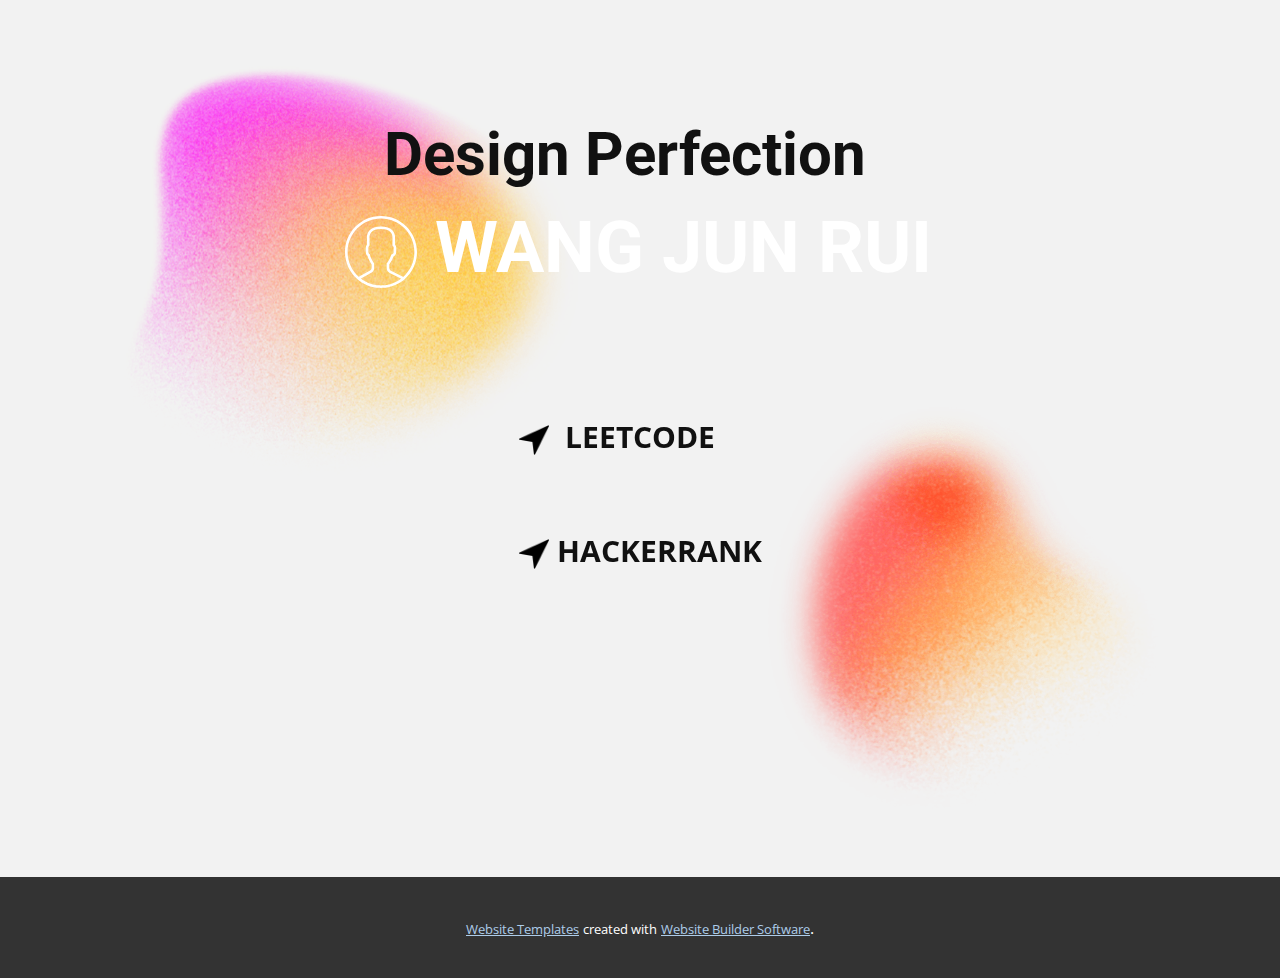
<file: index.html>
<!DOCTYPE html>
<html style="font-size: 16px;" lang="en"><head>
    <meta name="viewport" content="width=device-width, initial-scale=1.0">
    <meta charset="utf-8">
    <meta name="keywords" content="products &amp;amp; brand design studio!, What We Do, ​Our mission is to harmonize human design with digital technology., ​Grow Your Business with Full-Service Digital Marketing, ​Our Philosophy, Our Portfolio, About Us, ​​We provide brands with long term website support and maintenance">
    <meta name="description" content="">
    <title>Page 2</title>
    <link rel="stylesheet" href="nicepage.css" media="screen">
<link rel="stylesheet" href="Page-2.css" media="screen">
    <script class="u-script" type="text/javascript" src="jquery.js" defer=""></script>
    <script class="u-script" type="text/javascript" src="nicepage.js" defer=""></script>
    <meta name="generator" content="Nicepage 6.2.1, nicepage.com">
    <link id="u-theme-google-font" rel="stylesheet" href="https://fonts.googleapis.com/css?family=Roboto:100,100i,300,300i,400,400i,500,500i,700,700i,900,900i|Open+Sans:300,300i,400,400i,500,500i,600,600i,700,700i,800,800i">
    
    
    
    <script type="application/ld+json">{
		"@context": "http://schema.org",
		"@type": "Organization",
		"name": "Site1"
}</script>
    <meta name="theme-color" content="#478ac9">
    <meta property="og:title" content="Page 2">
    <meta property="og:description" content="">
    <meta property="og:type" content="website">
  <meta data-intl-tel-input-cdn-path="intlTelInput/"></head>
  <body data-home-page="Page-2.html" data-home-page-title="Page 2" data-path-to-root="./" data-include-products="false" class="u-body u-xl-mode" data-lang="en">
    <section class="u-align-center u-clearfix u-grey-5 u-section-1" id="carousel_445b">
      <div class="u-clearfix u-sheet u-sheet-1">
        <img class="u-image u-image-contain u-image-default u-image-1" src="images/fff-min.png" alt="" data-image-width="648" data-image-height="668" data-animation-name="customAnimationIn" data-animation-duration="1500" data-animation-delay="0">
        <img class="u-image u-image-contain u-image-default u-image-2" src="images/ffffffffff-min.png" alt="" data-image-width="631" data-image-height="573" data-animation-name="customAnimationIn" data-animation-duration="1500">
        <div class="u-align-center u-container-style u-group u-shape-rectangle u-group-1" data-animation-name="customAnimationIn" data-animation-duration="1250" data-animation-delay="500">
          <div class="u-container-layout u-container-layout-1">
            <h2 class="u-text u-text-default u-text-1">Design Perfection</h2>
            <h1 class="u-align-center u-text u-text-body-alt-color u-text-2" data-animation-name="flipIn" data-animation-duration="1500" data-animation-direction="X" data-animation-delay="500">&nbsp; <span class="u-icon"><svg class="u-svg-content" viewBox="0 0 55 55" x="0px" y="0px" style="width: 1em; height: 1em;"><path d="M55,27.5C55,12.337,42.663,0,27.5,0S0,12.337,0,27.5c0,8.009,3.444,15.228,8.926,20.258l-0.026,0.023l0.892,0.752
	c0.058,0.049,0.121,0.089,0.179,0.137c0.474,0.393,0.965,0.766,1.465,1.127c0.162,0.117,0.324,0.234,0.489,0.348
	c0.534,0.368,1.082,0.717,1.642,1.048c0.122,0.072,0.245,0.142,0.368,0.212c0.613,0.349,1.239,0.678,1.88,0.98
	c0.047,0.022,0.095,0.042,0.142,0.064c2.089,0.971,4.319,1.684,6.651,2.105c0.061,0.011,0.122,0.022,0.184,0.033
	c0.724,0.125,1.456,0.225,2.197,0.292c0.09,0.008,0.18,0.013,0.271,0.021C25.998,54.961,26.744,55,27.5,55
	c0.749,0,1.488-0.039,2.222-0.098c0.093-0.008,0.186-0.013,0.279-0.021c0.735-0.067,1.461-0.164,2.178-0.287
	c0.062-0.011,0.125-0.022,0.187-0.034c2.297-0.412,4.495-1.109,6.557-2.055c0.076-0.035,0.153-0.068,0.229-0.104
	c0.617-0.29,1.22-0.603,1.811-0.936c0.147-0.083,0.293-0.167,0.439-0.253c0.538-0.317,1.067-0.648,1.581-1
	c0.185-0.126,0.366-0.259,0.549-0.391c0.439-0.316,0.87-0.642,1.289-0.983c0.093-0.075,0.193-0.14,0.284-0.217l0.915-0.764
	l-0.027-0.023C51.523,42.802,55,35.55,55,27.5z M2,27.5C2,13.439,13.439,2,27.5,2S53,13.439,53,27.5
	c0,7.577-3.325,14.389-8.589,19.063c-0.294-0.203-0.59-0.385-0.893-0.537l-8.467-4.233c-0.76-0.38-1.232-1.144-1.232-1.993v-2.957
	c0.196-0.242,0.403-0.516,0.617-0.817c1.096-1.548,1.975-3.27,2.616-5.123c1.267-0.602,2.085-1.864,2.085-3.289v-3.545
	c0-0.867-0.318-1.708-0.887-2.369v-4.667c0.052-0.519,0.236-3.448-1.883-5.864C34.524,9.065,31.541,8,27.5,8
	s-7.024,1.065-8.867,3.168c-2.119,2.416-1.935,5.345-1.883,5.864v4.667c-0.568,0.661-0.887,1.502-0.887,2.369v3.545
	c0,1.101,0.494,2.128,1.34,2.821c0.81,3.173,2.477,5.575,3.093,6.389v2.894c0,0.816-0.445,1.566-1.162,1.958l-7.907,4.313
	c-0.252,0.137-0.502,0.297-0.752,0.476C5.276,41.792,2,35.022,2,27.5z M42.459,48.132c-0.35,0.254-0.706,0.5-1.067,0.735
	c-0.166,0.108-0.331,0.216-0.5,0.321c-0.472,0.292-0.952,0.57-1.442,0.83c-0.108,0.057-0.217,0.111-0.326,0.167
	c-1.126,0.577-2.291,1.073-3.488,1.476c-0.042,0.014-0.084,0.029-0.127,0.043c-0.627,0.208-1.262,0.393-1.904,0.552
	c-0.002,0-0.004,0.001-0.006,0.001c-0.648,0.16-1.304,0.293-1.964,0.402c-0.018,0.003-0.036,0.007-0.054,0.01
	c-0.621,0.101-1.247,0.174-1.875,0.229c-0.111,0.01-0.222,0.017-0.334,0.025C28.751,52.97,28.127,53,27.5,53
	c-0.634,0-1.266-0.031-1.895-0.078c-0.109-0.008-0.218-0.015-0.326-0.025c-0.634-0.056-1.265-0.131-1.89-0.233
	c-0.028-0.005-0.056-0.01-0.084-0.015c-1.322-0.221-2.623-0.546-3.89-0.971c-0.039-0.013-0.079-0.027-0.118-0.04
	c-0.629-0.214-1.251-0.451-1.862-0.713c-0.004-0.002-0.009-0.004-0.013-0.006c-0.578-0.249-1.145-0.525-1.705-0.816
	c-0.073-0.038-0.147-0.074-0.219-0.113c-0.511-0.273-1.011-0.568-1.504-0.876c-0.146-0.092-0.291-0.185-0.435-0.279
	c-0.454-0.297-0.902-0.606-1.338-0.933c-0.045-0.034-0.088-0.07-0.133-0.104c0.032-0.018,0.064-0.036,0.096-0.054l7.907-4.313
	c1.36-0.742,2.205-2.165,2.205-3.714l-0.001-3.602l-0.23-0.278c-0.022-0.025-2.184-2.655-3.001-6.216l-0.091-0.396l-0.341-0.221
	c-0.481-0.311-0.769-0.831-0.769-1.392v-3.545c0-0.465,0.197-0.898,0.557-1.223l0.33-0.298v-5.57l-0.009-0.131
	c-0.003-0.024-0.298-2.429,1.396-4.36C21.583,10.837,24.061,10,27.5,10c3.426,0,5.896,0.83,7.346,2.466
	c1.692,1.911,1.415,4.361,1.413,4.381l-0.009,5.701l0.33,0.298c0.359,0.324,0.557,0.758,0.557,1.223v3.545
	c0,0.713-0.485,1.36-1.181,1.575l-0.497,0.153l-0.16,0.495c-0.59,1.833-1.43,3.526-2.496,5.032c-0.262,0.37-0.517,0.698-0.736,0.949
	l-0.248,0.283V39.8c0,1.612,0.896,3.062,2.338,3.782l8.467,4.233c0.054,0.027,0.107,0.055,0.16,0.083
	C42.677,47.979,42.567,48.054,42.459,48.132z"></path></svg></span>&nbsp;wang jun rui
            </h1>
          </div>
        </div>
        <a href="https://leetcode.com/aa0970606353/" class="u-btn u-button-style u-none u-text-body-color u-text-hover-palette-2-base u-btn-1" target="_blank"><span class="u-icon"></span><span class="u-file-icon u-icon"><img src="images/149973.png" alt=""></span>&nbsp;&nbsp;leetcode&nbsp; 
        </a>
        <a href="https://www.hackerrank.com/profile/aa0970606353" class="u-btn u-button-style u-none u-text-body-color u-text-hover-palette-2-base u-btn-2" target="_blank"><span class="u-file-icon u-icon"><img src="images/149973.png" alt=""></span>&nbsp;Hackerrank
        </a>
      </div>
    </section>
    
    
    
    
    <section class="u-backlink u-clearfix u-grey-80">
      <a class="u-link" href="website-templates" target="_blank">
        <span>Website Templates</span>
      </a>
      <p class="u-text">
        <span>created with</span>
      </p>
      <a class="u-link" href="" target="_blank">
        <span>Website Builder Software</span>
      </a>. 
    </section>
  
</body></html>
</file>
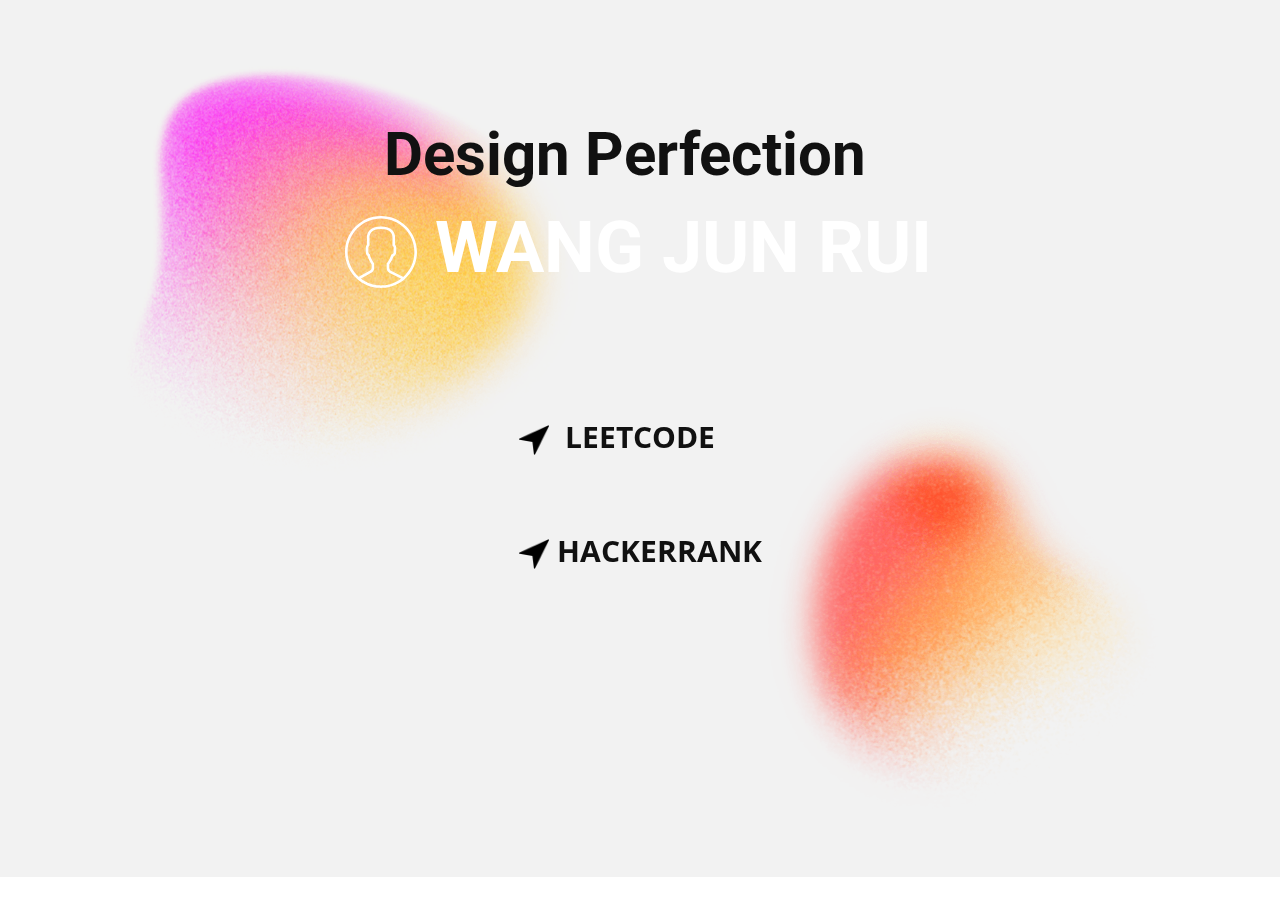
<file: Page-2.html>
<!DOCTYPE html>
<html style="font-size: 16px;" lang="en"><head>
    <meta name="viewport" content="width=device-width, initial-scale=1.0">
    <meta charset="utf-8">
    <meta name="keywords" content="products &amp;amp; brand design studio!, What We Do, ​Our mission is to harmonize human design with digital technology., ​Grow Your Business with Full-Service Digital Marketing, ​Our Philosophy, Our Portfolio, About Us, ​​We provide brands with long term website support and maintenance">
    <meta name="description" content="">
    <title>Wang Jun Rui</title>
    <link rel="stylesheet" href="nicepage.css" media="screen">
<link rel="stylesheet" href="Page-2.css" media="screen">
    <script class="u-script" type="text/javascript" src="jquery.js" defer=""></script>
    <script class="u-script" type="text/javascript" src="nicepage.js" defer=""></script>
    <meta name="generator" content="Nicepage 6.2.1, nicepage.com">
    <link id="u-theme-google-font" rel="stylesheet" href="https://fonts.googleapis.com/css?family=Roboto:100,100i,300,300i,400,400i,500,500i,700,700i,900,900i|Open+Sans:300,300i,400,400i,500,500i,600,600i,700,700i,800,800i">
    
    
    
    <script type="application/ld+json">{
		"@context": "http://schema.org",
		"@type": "Organization",
		"name": "Site1"
}</script>
    <meta name="theme-color" content="#478ac9">
    <meta property="og:title" content="Page 2">
    <meta property="og:description" content="">
    <meta property="og:type" content="website">
  <meta data-intl-tel-input-cdn-path="intlTelInput/"></head>
  <body data-path-to-root="./" data-include-products="false" class="u-body u-xl-mode" data-lang="en">
    <section class="u-align-center u-clearfix u-grey-5 u-section-1" id="carousel_445b">
      <div class="u-clearfix u-sheet u-sheet-1">
        <img class="u-image u-image-contain u-image-default u-image-1" src="images/fff-min.png" alt="" data-image-width="648" data-image-height="668" data-animation-name="customAnimationIn" data-animation-duration="1500" data-animation-delay="0">
        <img class="u-image u-image-contain u-image-default u-image-2" src="images/ffffffffff-min.png" alt="" data-image-width="631" data-image-height="573" data-animation-name="customAnimationIn" data-animation-duration="1500">
        <div class="u-align-center u-container-style u-group u-shape-rectangle u-group-1" data-animation-name="customAnimationIn" data-animation-duration="1250" data-animation-delay="500">
          <div class="u-container-layout u-container-layout-1">
            <h2 class="u-text u-text-default u-text-1">Design Perfection</h2>
            <h1 class="u-align-center u-text u-text-body-alt-color u-text-2" data-animation-name="flipIn" data-animation-duration="1500" data-animation-direction="X" data-animation-delay="500">&nbsp; <span class="u-icon"><svg class="u-svg-content" viewBox="0 0 55 55" x="0px" y="0px" style="width: 1em; height: 1em;"><path d="M55,27.5C55,12.337,42.663,0,27.5,0S0,12.337,0,27.5c0,8.009,3.444,15.228,8.926,20.258l-0.026,0.023l0.892,0.752
	c0.058,0.049,0.121,0.089,0.179,0.137c0.474,0.393,0.965,0.766,1.465,1.127c0.162,0.117,0.324,0.234,0.489,0.348
	c0.534,0.368,1.082,0.717,1.642,1.048c0.122,0.072,0.245,0.142,0.368,0.212c0.613,0.349,1.239,0.678,1.88,0.98
	c0.047,0.022,0.095,0.042,0.142,0.064c2.089,0.971,4.319,1.684,6.651,2.105c0.061,0.011,0.122,0.022,0.184,0.033
	c0.724,0.125,1.456,0.225,2.197,0.292c0.09,0.008,0.18,0.013,0.271,0.021C25.998,54.961,26.744,55,27.5,55
	c0.749,0,1.488-0.039,2.222-0.098c0.093-0.008,0.186-0.013,0.279-0.021c0.735-0.067,1.461-0.164,2.178-0.287
	c0.062-0.011,0.125-0.022,0.187-0.034c2.297-0.412,4.495-1.109,6.557-2.055c0.076-0.035,0.153-0.068,0.229-0.104
	c0.617-0.29,1.22-0.603,1.811-0.936c0.147-0.083,0.293-0.167,0.439-0.253c0.538-0.317,1.067-0.648,1.581-1
	c0.185-0.126,0.366-0.259,0.549-0.391c0.439-0.316,0.87-0.642,1.289-0.983c0.093-0.075,0.193-0.14,0.284-0.217l0.915-0.764
	l-0.027-0.023C51.523,42.802,55,35.55,55,27.5z M2,27.5C2,13.439,13.439,2,27.5,2S53,13.439,53,27.5
	c0,7.577-3.325,14.389-8.589,19.063c-0.294-0.203-0.59-0.385-0.893-0.537l-8.467-4.233c-0.76-0.38-1.232-1.144-1.232-1.993v-2.957
	c0.196-0.242,0.403-0.516,0.617-0.817c1.096-1.548,1.975-3.27,2.616-5.123c1.267-0.602,2.085-1.864,2.085-3.289v-3.545
	c0-0.867-0.318-1.708-0.887-2.369v-4.667c0.052-0.519,0.236-3.448-1.883-5.864C34.524,9.065,31.541,8,27.5,8
	s-7.024,1.065-8.867,3.168c-2.119,2.416-1.935,5.345-1.883,5.864v4.667c-0.568,0.661-0.887,1.502-0.887,2.369v3.545
	c0,1.101,0.494,2.128,1.34,2.821c0.81,3.173,2.477,5.575,3.093,6.389v2.894c0,0.816-0.445,1.566-1.162,1.958l-7.907,4.313
	c-0.252,0.137-0.502,0.297-0.752,0.476C5.276,41.792,2,35.022,2,27.5z M42.459,48.132c-0.35,0.254-0.706,0.5-1.067,0.735
	c-0.166,0.108-0.331,0.216-0.5,0.321c-0.472,0.292-0.952,0.57-1.442,0.83c-0.108,0.057-0.217,0.111-0.326,0.167
	c-1.126,0.577-2.291,1.073-3.488,1.476c-0.042,0.014-0.084,0.029-0.127,0.043c-0.627,0.208-1.262,0.393-1.904,0.552
	c-0.002,0-0.004,0.001-0.006,0.001c-0.648,0.16-1.304,0.293-1.964,0.402c-0.018,0.003-0.036,0.007-0.054,0.01
	c-0.621,0.101-1.247,0.174-1.875,0.229c-0.111,0.01-0.222,0.017-0.334,0.025C28.751,52.97,28.127,53,27.5,53
	c-0.634,0-1.266-0.031-1.895-0.078c-0.109-0.008-0.218-0.015-0.326-0.025c-0.634-0.056-1.265-0.131-1.89-0.233
	c-0.028-0.005-0.056-0.01-0.084-0.015c-1.322-0.221-2.623-0.546-3.89-0.971c-0.039-0.013-0.079-0.027-0.118-0.04
	c-0.629-0.214-1.251-0.451-1.862-0.713c-0.004-0.002-0.009-0.004-0.013-0.006c-0.578-0.249-1.145-0.525-1.705-0.816
	c-0.073-0.038-0.147-0.074-0.219-0.113c-0.511-0.273-1.011-0.568-1.504-0.876c-0.146-0.092-0.291-0.185-0.435-0.279
	c-0.454-0.297-0.902-0.606-1.338-0.933c-0.045-0.034-0.088-0.07-0.133-0.104c0.032-0.018,0.064-0.036,0.096-0.054l7.907-4.313
	c1.36-0.742,2.205-2.165,2.205-3.714l-0.001-3.602l-0.23-0.278c-0.022-0.025-2.184-2.655-3.001-6.216l-0.091-0.396l-0.341-0.221
	c-0.481-0.311-0.769-0.831-0.769-1.392v-3.545c0-0.465,0.197-0.898,0.557-1.223l0.33-0.298v-5.57l-0.009-0.131
	c-0.003-0.024-0.298-2.429,1.396-4.36C21.583,10.837,24.061,10,27.5,10c3.426,0,5.896,0.83,7.346,2.466
	c1.692,1.911,1.415,4.361,1.413,4.381l-0.009,5.701l0.33,0.298c0.359,0.324,0.557,0.758,0.557,1.223v3.545
	c0,0.713-0.485,1.36-1.181,1.575l-0.497,0.153l-0.16,0.495c-0.59,1.833-1.43,3.526-2.496,5.032c-0.262,0.37-0.517,0.698-0.736,0.949
	l-0.248,0.283V39.8c0,1.612,0.896,3.062,2.338,3.782l8.467,4.233c0.054,0.027,0.107,0.055,0.16,0.083
	C42.677,47.979,42.567,48.054,42.459,48.132z"></path></svg></span>&nbsp;wang jun rui
            </h1>
          </div>
        </div>
        <a href="https://leetcode.com/aa0970606353/" class="u-btn u-button-style u-none u-text-body-color u-text-hover-palette-2-base u-btn-1" target="_blank"><span class="u-icon"></span><span class="u-file-icon u-icon"><img src="images/149973.png" alt=""></span>&nbsp;&nbsp;leetcode&nbsp; 
        </a>
        <a href="https://www.hackerrank.com/profile/aa0970606353" class="u-btn u-button-style u-none u-text-body-color u-text-hover-palette-2-base u-btn-2" target="_blank"><span class="u-file-icon u-icon"><img src="images/149973.png" alt=""></span>&nbsp;Hackerrank
        </a>
      </div>
    </section>
    
    
    
    
   
  
</body></html>
</file>
